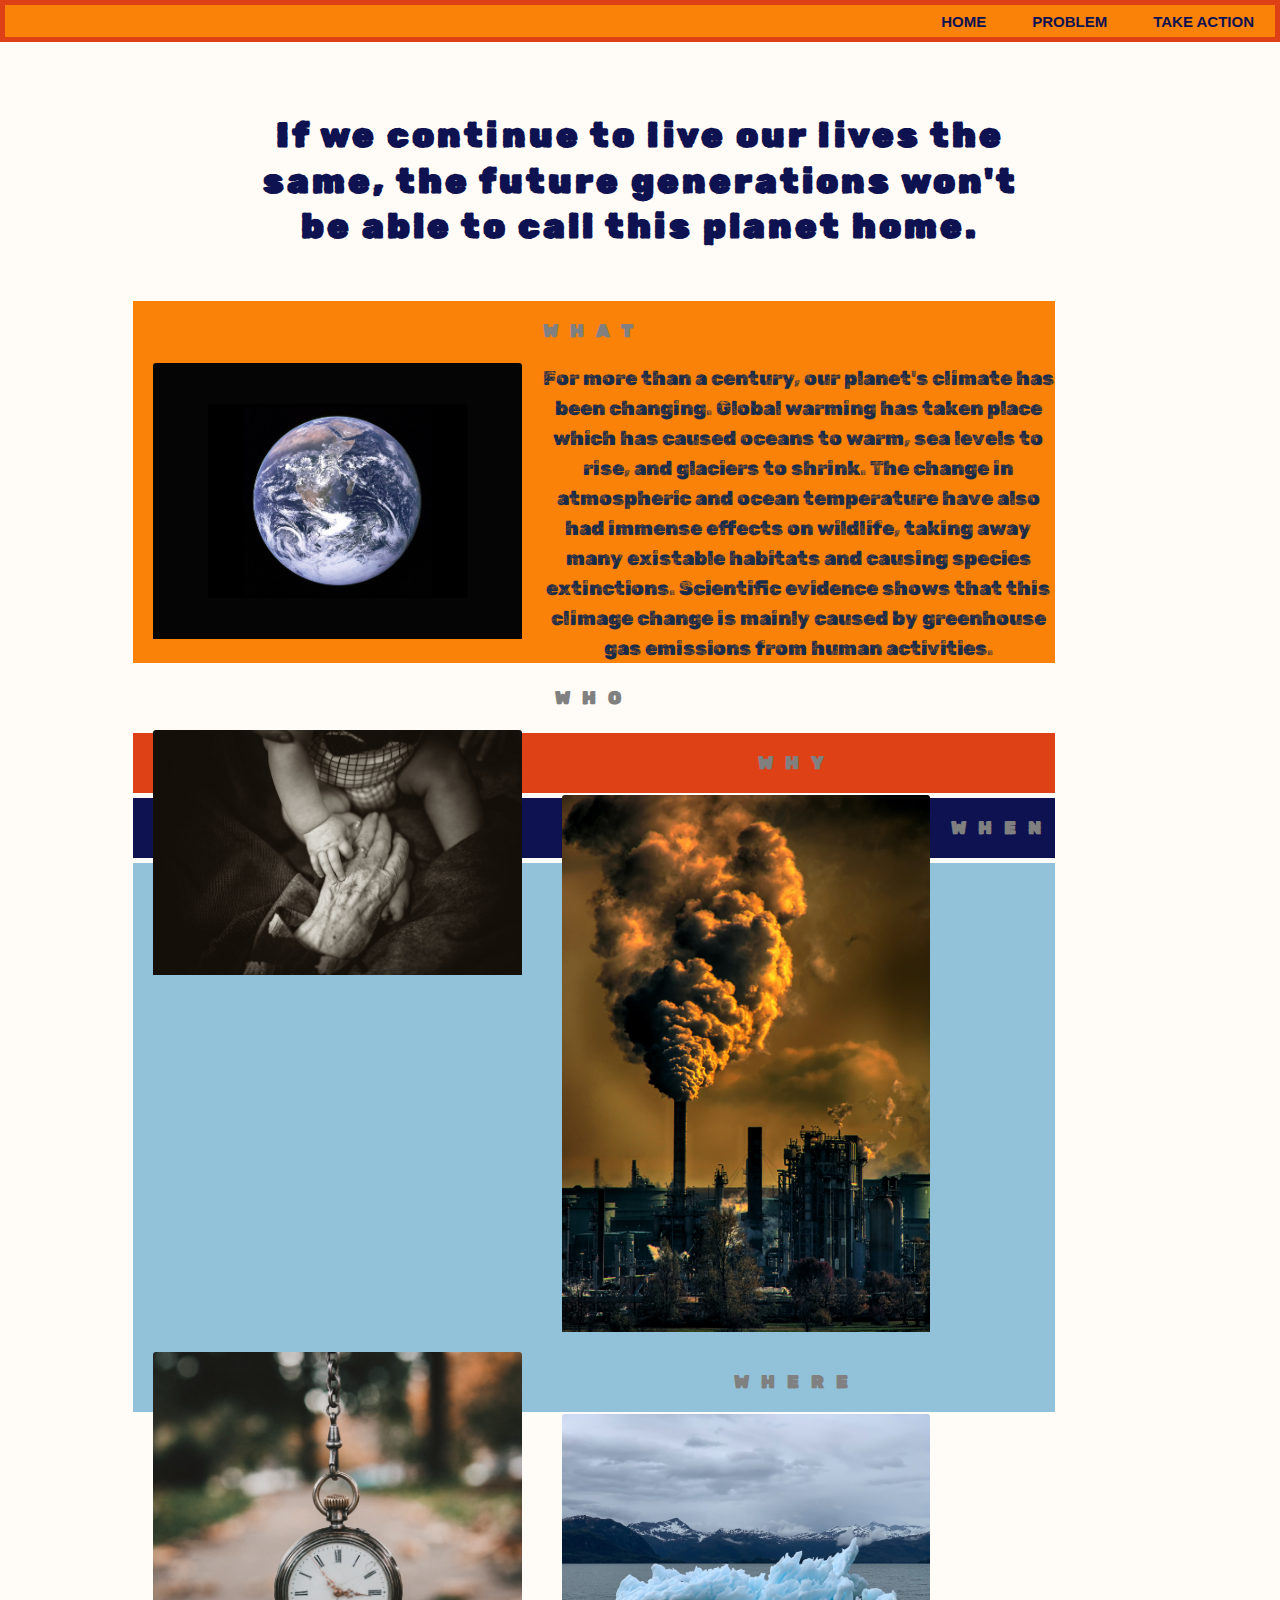
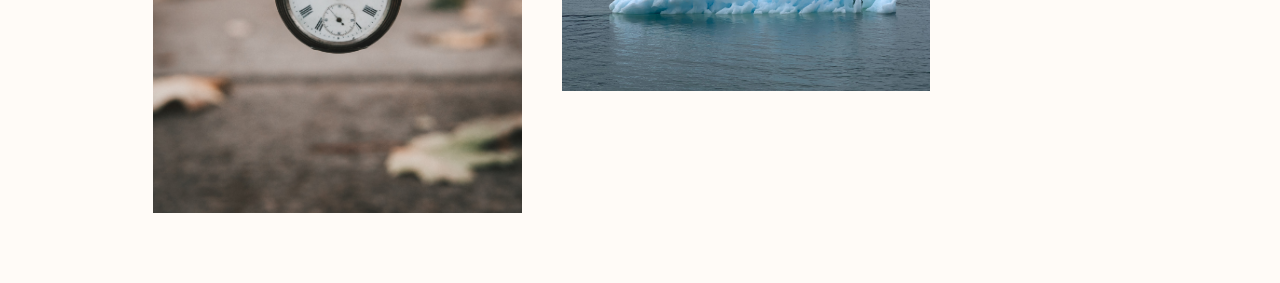
<file: problem.html>
<!DOCTYPE html>
<html lang="en">
  <head>
    <title>Problem</title>
    <meta charset="utf-8" />
    <meta http-equiv="X-UA-Compatible" content="IE=edge" />
    <meta name="viewport" content="width=device-width, initial-scale=1" />

    <!-- import the webpage's sources -->
    <link rel="stylesheet" href="style.css" />
    <script src="/script.js" defer></script>

    <!-- Add your Google fonts here -->
    <link rel="stylesheet" href="https://fonts.googleapis.com/css?family=Rubik+Dirt"/>
  </head>
  <body>
    <nav>
      <ul class="nav-bar">
        <li class="nav-item"><a href="index.html">Home</a></li>          <li class="nav-item"><a href="problem.html">Problem</a></li>
        <li class="nav-item"><a href="takeaction.html">Take Action</a></li>
      </ul>
    </nav>
    <header>
      <h2>If we continue to live our lives the same, the future generations won't be able to call this planet home.</h2>
    </header>
    <div class="flex-container">
      <main id="problem">
        <div class="orange flex-item">
          <h1>WHAT</h1>
          <img src="assets/earth.jpg" alt="Picture of Earth from space">
          <p>For more than a century, our planet's climate has been changing. Global warming has taken place which has caused oceans to warm, sea levels to rise, and glaciers to shrink. The change in atmospheric and ocean temperature have also had immense effects on wildlife, taking away many existable habitats and causing species extinctions. Scientific evidence shows that this climage change is mainly caused by greenhouse gas emissions from human activities.</p>
        </div>
        <div class="offwhite flex-item">
          <h1>WHO</h1>
          <img src="assets/people.jpg" alt="Baby's hand holding elderly's hand">
        </div>
        <div class="red flex-item">
          <h1>WHY</h1>
          <img src="assets/smoke.jpg" alt="Smoke from factory polluting the air">
        </div>
        <div class="darkblue flex-item">
          <h1>WHEN</h1>
          <img src="assets/clock.jpg" alt="Small pocket watch with blurry sidewalk background">
        </div>
        <div class="blue flex-item">
          <h1>WHERE</h1>
          <img src="assets/iceberg.jpg" alt="Jagged iceberg landscape">
        </div>
      </main>
    </div>

  </body>
</html>
</file>
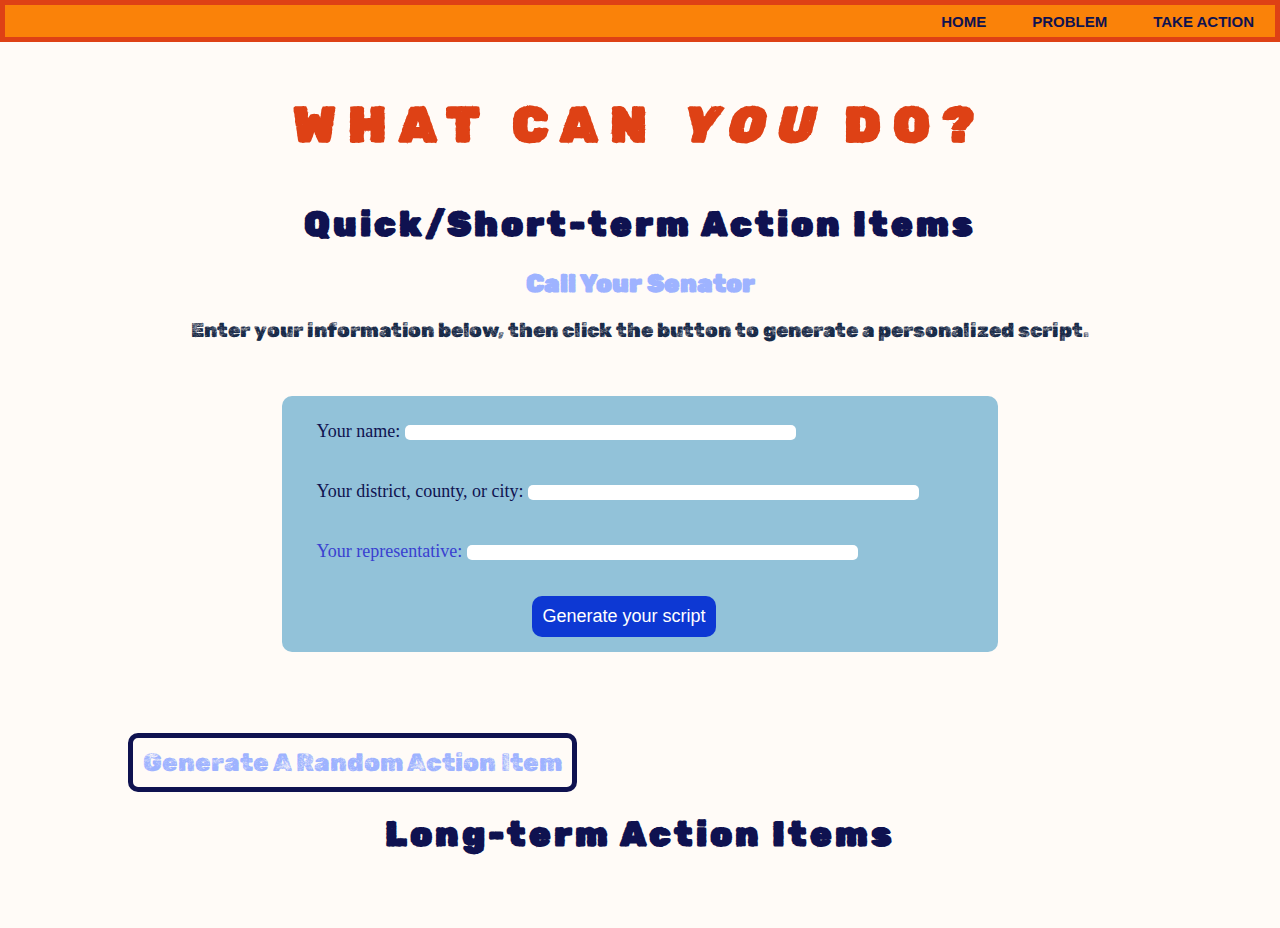
<file: takeaction.html>
<!DOCTYPE html>
<html lang="en">
  <head>
    <title>Take Action</title>
    <meta charset="utf-8" />
    <meta http-equiv="X-UA-Compatible" content="IE=edge" />
    <meta name="viewport" content="width=device-width, initial-scale=1" />

    <!-- import the webpage's sources -->
    <link rel="stylesheet" href="style.css" />
    <script src="/script.js" defer></script>

    <!-- Add your Google fonts here -->
    <link rel="stylesheet" href="https://fonts.googleapis.com/css?family=Rubik+Dirt"/>

  </head>
  <body>
    
    <nav>
      <!-- Add the navigation bar here-->
      <ul class="nav-bar">
        <li class="nav-item"><a href="index.html">Home</a></li>
        <li class="nav-item"><a href="problem.html">Problem</a></li>
        <li class="nav-item"><a href="takeaction.html">Take Action</a></li>
      </ul>
    </nav>

    <header>
      <!--Top section with title and description-->
      <h1>WHAT CAN <em>YOU</em> DO?</h1>
    </header>
    
    <main>
      <h2>Quick/Short-term Action Items</h2>
      <h3>Call Your Senator</h3>
		  <p></p> <!-- info about bill -->
		  <!--<p>Take action today by calling your Senator to tell them about __ and tell them to support<a></a>
		</p>-->
      <p>Enter your information below, then click the button to generate a personalized script.</p>
      <div class="scriptBox">
        <div class="scriptItem">
          <label for="yourName">Your name: </label>
          <input type="text" id="userName">
        </div>

        <div class="scriptItem">
          <label for="yourLocation">Your district, county, or city: </label>
          <input type="text" id="userLocation" >
        </div>

        <div class="scriptItem">
          <label for="yourRep"><a href="https://www.house.gov/representatives/find-your-representative">Your representative: </a></label>
          <input type="text" id="userRep" >
        </div>
        
        <button id="scriptButton">Generate your script</button>
      </div>
		  <p id="script"></p>
      <br/>
      <button id="actionButton">Generate A Random Action Item</button>
      <p id="actionItem"></p>
      <h2>Long-term Action Items</h2>
    </main>
  </body>
</html>
</file>
<file: style.css>
/* STYLE SECTIONING TAGS */
* { /* Reset the space of the webpage */
   margin: 0px;
   padding: 0px;
}

body {
  height: 100%;
  background-color: #fffbf7;
  font-family: "Rubik Dirt"; 
  font-size: 20px;  
  line-height: 1.5em;
  color: #182b49; 
}

header {
  padding-top: 50px;   
  padding-left: 20%;
  padding-right: 20%;
  margin: 1px;         
}

main { 
  padding-top: 25px;      
  padding-bottom: 50px;
  margin-left: 10%;
  margin-right: 10%;          
}

/* STYLE TEXT */
h1 {
  font-size: 50px;
  text-align: center;
  color: #de4115;
  line-height: 60px;
  letter-spacing: 12px;
  margin: 2px;
}

h2 {
  font-size: 35px;
  text-align: center;
  color: #0f1250;
  line-height: 1.3em;
  letter-spacing: 3px;
  padding-top: 20px;
  padding-bottom: 20px;
}

h3 {
  font-size: 25px;
  text-align: center;
  color: #9eb3ff;
  line-height: 1.3em;
  padding-bottom: 15px;
}

.subtitle{
  text-align: center;
  font-size: 25px;
  padding-top: 20px;
}

p {
  text-align: center;
}

a {
  text-decoration: none;
  font-family: "Roboto Mono", sans-serif;
}
  
/* STYLE NAV BAR */
ul.nav-bar {
  list-style-type: none;        
  overflow: hidden;
  background-color: #fa8209;
  border: solid 5px;
  border-color: #de4115;
  text-align: right;
}

li.nav-item {
  display: inline;      
  padding: 5px;
}

li.nav-item a {   
  font-size: 15px;
  color: #0f1250;
  padding-top: 14px;
  padding-bottom: 14px;
  padding-left: 16px;
  padding-right: 16px;
  text-decoration: none;
  text-transform: uppercase;
  font-weight: bold;
}

li.nav-item a:hover {
  background-color: #f6b06a;
  color: #0f1250;
}

/* SLIDESHOW ON HOME PAGE */
.slideshow-container {
  max-width: 1000px;
  position: relative;
  margin: auto;
}

/* Next & previous buttons */
.prev, .next {
  cursor: pointer;
  position: absolute;
  top: 50%;
  width: auto;
  margin-top: -22px;
  padding: 16px;
  color: white;
  font-weight: bold;
  font-size: 18px;
  transition: 0.6s ease;
  border-radius: 0 3px 3px 0;
  user-select: none;
}

.next {
  right: 0;
  border-radius: 3px 0 0 3px;
}

/* previous and next buttons hovering */
.prev:hover, .next:hover {
  background-color: rgba(0,0,0,0.8);
}

/* Caption text */
.text {
  color: #f2f2f2;
  font-size: 15px;
  padding: 8px 12px;
  position: absolute;
  bottom: 8px;
  width: 100%;
  text-align: center;
  align-items: center;
}

/* Fading animation */
.fade {
  animation-name: fade;
  animation-duration: 3s;
}

@keyframes fade {
  from {opacity: .4}
  to {opacity: .8}
}

/* PROBLEM PAGE */
.orange {
  background-color: #fa8209;
}
.offwhite {
  background-color: #fffbf7;
}
.red {
  background-color: #de4115;
}
.darkblue {
  background-color: #0f1250;
}
.blue {
  background-color: #92c2d9;
}
#problem {
  text-align: center;
}
#problem h1 {
  color: gray;
  font-size: 90%;
}

#problem img {
  width: 40%;
  display: block;
  height: auto;
  margin-left: 1em;
  margin-right: 1em;
  padding-bottom: 1em;
  border-radius: 3px;
  float: left;
}
/* TAKE ACTION PAGE */
.scriptItem a {
  font-family: britannica bold;
  color: #3940d0;
}

.scriptBox {
  background: #92c2d9;
  border-radius: 10px;

  margin-top: 5%;
  margin-left: 15%;
  margin-right: 15%;

  font-family: britannica bold;
  font-size: 0.9em;
  color: #0f1250;
}

.scriptItem{
  margin-top: 10px;
  margin-bottom: 10px;
  margin-left: 15px;
  margin-right: 10px;

  padding-top: 20px;
  padding-left: 20px;
  padding-right: 20px;
}

input {
  border-style: none;
  border-radius: 5px;
  width: 60%;
}

#script {
  margin-top: 5%;
  margin-left: 15%;
  margin-right: 15%;

  color: #fa8209;
} 

/* buttons */
#scriptButton {
  background: #0D38D3;
  border-style: none;
  border-radius: 10px;

  padding: 10px;
  margin-top: 20px;
  margin-bottom: 15px;
  margin-left: 35%;
  margin-right: 35%;

  color: #ffffff;
  font-size: 1em;
}

#actionButton {
  font-size: 25px;
  color: #9eb3ff;
  padding: .4em;
  font-family: Rubik Dirt;
  border: solid #0f1250 5px;
  border-radius: 10px;
  background: #fffbf7;
}

/* FLEXBOX */

.flex-container {
  display: flex;
  flex-direction: row;
  flex-wrap: nowrap;
  text-align: center;
}
.flex-item {
  flex-basis: 100%;
  margin: .5%;
  width: 90%;
}

@media screen and (max-width: 850px) {
  .flex-container {
    flex-wrap: wrap;
  }
  header {
    padding-left: 20%;
    padding-right: 20%;
  }
  main {
    margin-left: 5%;
    margin-right: 5%;
  }
}

/*
color palette:
#fffbf7 off white
#fa8209 orange
#de4115 reddish orange
#0f1250 midnight blue
#92c2d9 light blue
*/
</file>
